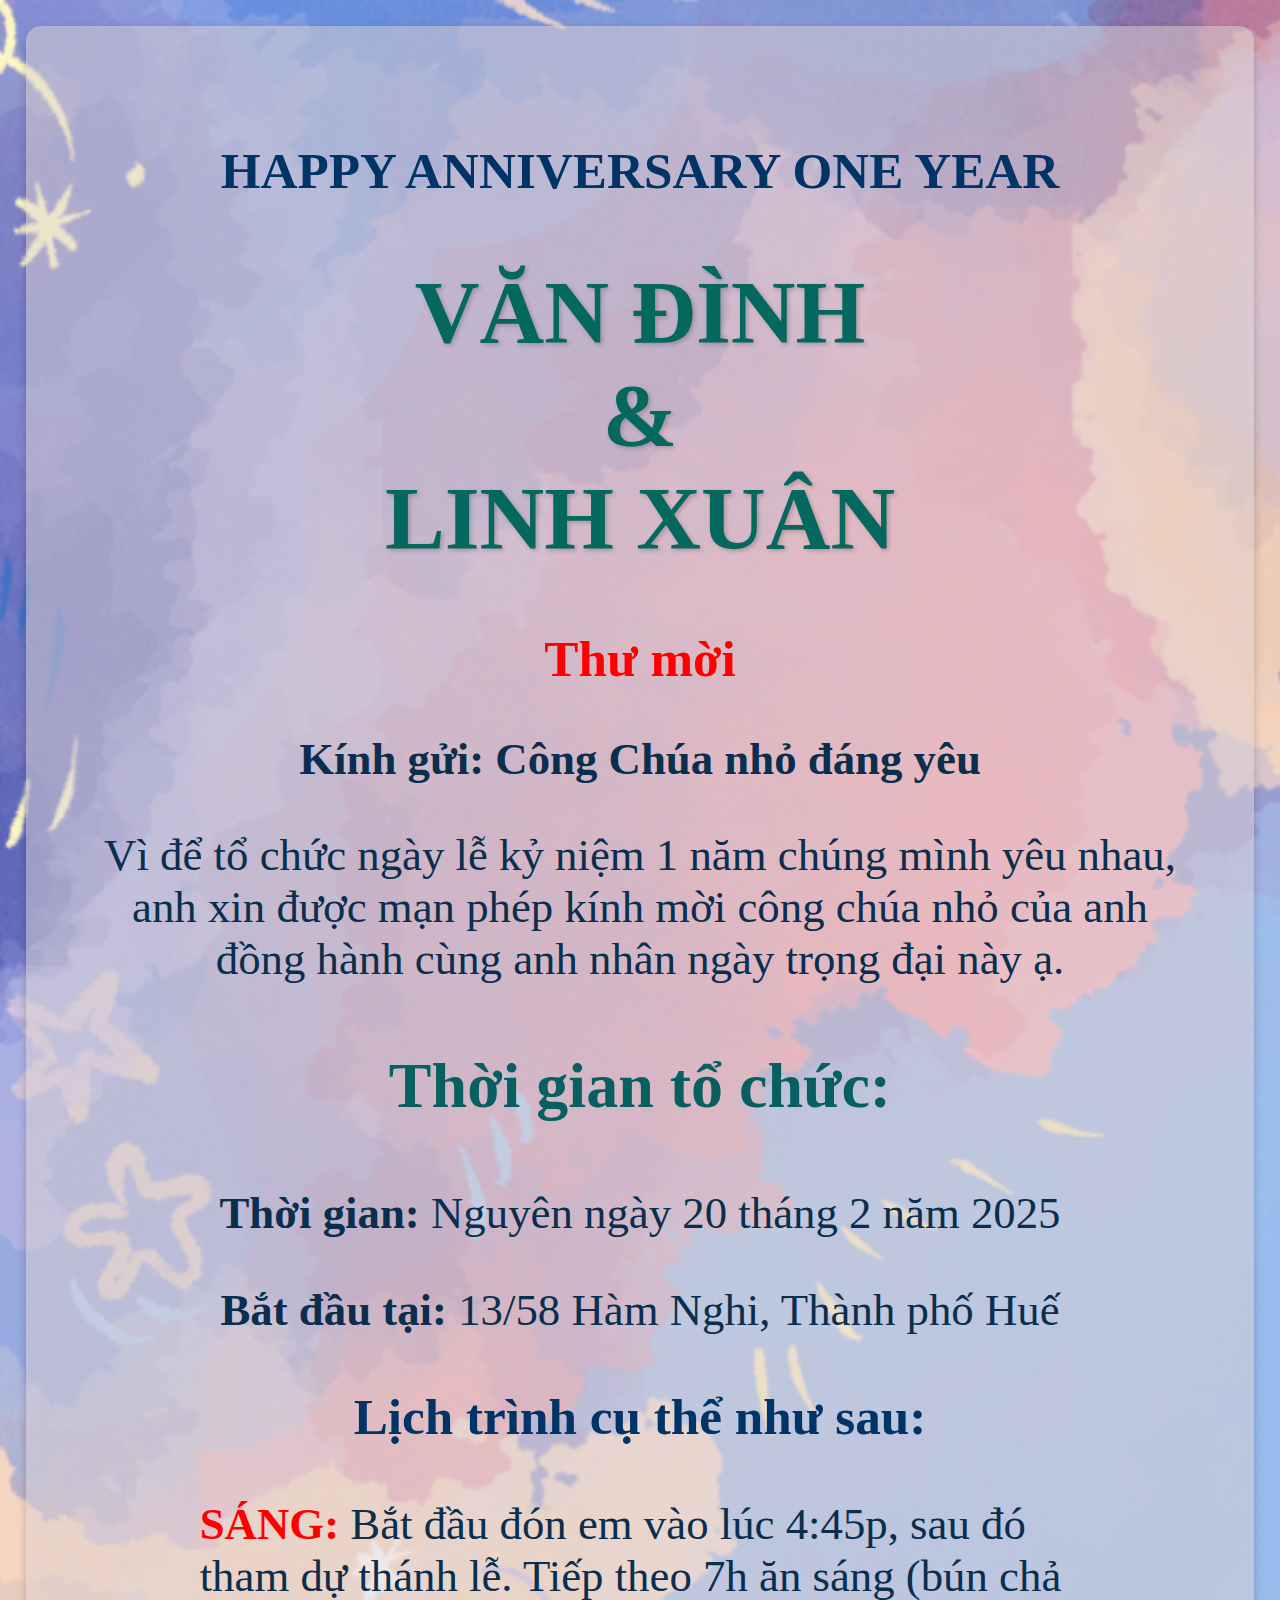
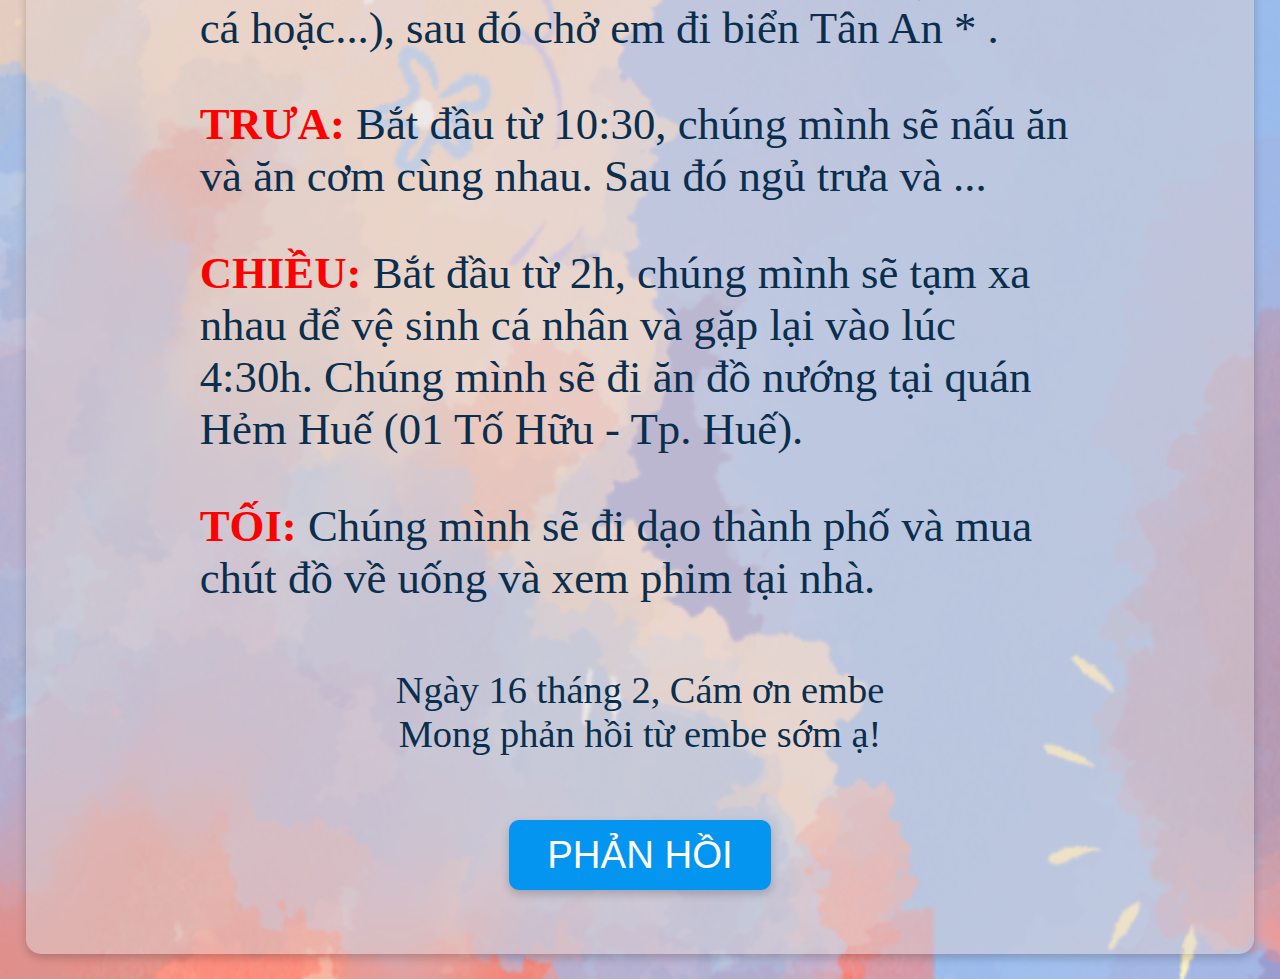
<file: nextpage.html>
<!DOCTYPE html>
<html lang="vi">
<head>
    <meta charset="UTF-8">
    <meta name="viewport" content="width=device-width, initial-scale=1.0">
    <title>Thư Mời</title>
    <style>
        body {
            background: #bc4f96 url(https://concasau12.github.io/thiepmoi-1.year/img/n1.png) no-repeat center center fixed;
            background-size: cover;
            background-attachment: scroll;
            min-height: 100vh;
            font-family: 'Times New Roman', serif;
            color: #0a2e4d;
            text-align: center;
            margin: 0;
            padding: 2vw;
            overflow: auto;
        }
        @media (max-width: 768px) {
            body {
                background-size: scroll;
                background-position: cover;
            }
        }
        .invitation {
            padding: 5vw;
            border-radius: 15px;
            background: rgba(222, 210, 210, 0.5);
            display: inline-block;
            max-width: 90%;
            box-shadow: 0px 4px 10px rgba(0, 0, 0, 0.2);
            position: relative;
        }
        h1 {
            font-size: 7vw;
            color: #05685e;
            text-shadow: 2px 2px 4px rgba(0, 0, 0, 0.2);
        }
        h2 {
            font-size: 4vw;
            color: #003366;
        }
        h3 {
            font-size: 4vw;
            color: #003366;
        }
        p {
            font-size: 3.5vw;
        }
        .highlight {
            color: red;
            font-weight: bold;
        }
        .section-title {
            color: #085f61;
            font-weight: bold;
            font-size: 5vw;
        }
        .schedule {
            text-align: left;
            font-size: 3vw;
            margin: 1vw auto;
            max-width: 80%;
        }
        .footer {
            margin-top: 5vw;
            font-size: 3vw;
        }
        .reply-btn {
            margin-top: 2vw;
            padding: 1vw 3vw;
            font-size: 3vw;
            color: white;
            background: #0395f0;
            border: none;
            border-radius: 10px;
            cursor: pointer;
            box-shadow: 0px 4px 10px rgba(0, 0, 0, 0.2);
        }
        .reply-btn:hover {
            background: #0275d8;
            transform: scale(1.05);
            transition: all 0.3s ease;
        }
        .popup {
            position: fixed;
            top: 50%;
            left: 50%;
            transform: translate(-50%, -50%);
            background: white;
            padding: 3vw;
            border-radius: 10px;
            box-shadow: 0px 4px 10px rgba(0, 0, 0, 0.2);
            display: none;
            text-align: center;
            z-index: 999;
        }
        .popup button {
            margin: 1vw;
            padding: 1vw 2vw;
            font-size: 3vw;
            border: none;
            border-radius: 5px;
            cursor: pointer;
        }
        .accept-btn {
            background: #28a745;
            color: white;
        }
        .decline-btn {
            background: #dc3545;
            color: white;
        }
    </style>
</head>
<body>
    <div class="invitation">
        <h3>HAPPY ANNIVERSARY ONE YEAR</h3>
        <h1>VĂN ĐÌNH <br> & <br> LINH XUÂN</h1>
        <h2 class="highlight">Thư mời</h2>
        <p><strong>Kính gửi: Công Chúa nhỏ đáng yêu</strong></p>
        <p>Vì để tổ chức ngày lễ kỷ niệm 1 năm chúng mình yêu nhau, anh xin được mạn phép kính mời công chúa nhỏ của anh đồng hành cùng anh nhân ngày trọng đại này ạ.</p>
        <p class="section-title">Thời gian tổ chức:</p>
        <p><strong>Thời gian:</strong> Nguyên ngày 20 tháng 2 năm 2025</p>
        <p><strong>Bắt đầu tại:</strong> 13/58 Hàm Nghi, Thành phố Huế</p>
        <h3>Lịch trình cụ thể như sau:</h3>
        <div class="schedule">
            <p><span class="highlight">SÁNG:</span> Bắt đầu đón em vào lúc 4:45p, sau đó tham dự thánh lễ. Tiếp theo 7h ăn sáng (bún chả cá hoặc...), sau đó chở em đi biển Tân An * .</p>
            <p><span class="highlight">TRƯA:</span> Bắt đầu từ 10:30, chúng mình sẽ nấu ăn và ăn cơm cùng nhau. Sau đó ngủ trưa và ...</p>
            <p><span class="highlight">CHIỀU:</span> Bắt đầu từ 2h, chúng mình sẽ tạm xa nhau để vệ sinh cá nhân và gặp lại vào lúc 4:30h. Chúng mình sẽ đi ăn đồ nướng tại quán Hẻm Huế (01 Tố Hữu - Tp. Huế).</p>
            <p><span class="highlight">TỐI:</span> Chúng mình sẽ đi dạo thành phố và mua chút đồ về uống và xem phim tại nhà.</p>
        </div>
        <p class="footer">Ngày 16 tháng 2, Cám ơn embe<br> Mong phản hồi từ embe sớm ạ!</p>
        <button class="reply-btn" onclick="showPopup()">PHẢN HỒI</button>
    </div>
    
    <div class="popup" id="popup">
        <p>Em có đồng ý tham gia không? 💖</p>
        <button class="accept-btn" onclick="acceptInvitation()">Đồng ý</button>
        <button class="decline-btn" onclick="declineInvitation()">Từ chối</button>
    </div>

    <script>
        function showPopup() {
            let popup = document.getElementById("popup");
            popup.classList.add("show");
            popup.style.display = "block";
        }
        function closePopup() {
            let popup = document.getElementById("popup");
            popup.classList.remove("show");
            setTimeout(() => {
                popup.style.display = "none";
            }, 300);
        }
        function acceptInvitation() {
            alert("Yay! Em đã đồng ý! 💖");
            closePopup();
            window.close();
        }
        function declineInvitation() {
            alert("Em đã chọn sai😡, vui lòng chọn lại!");
        }
        document.addEventListener("click", function(event) {
            let popup = document.getElementById("popup");
            if (event.target === popup) {
                closePopup();
            }
        });

    </script>
</body>
</html>
</file>
